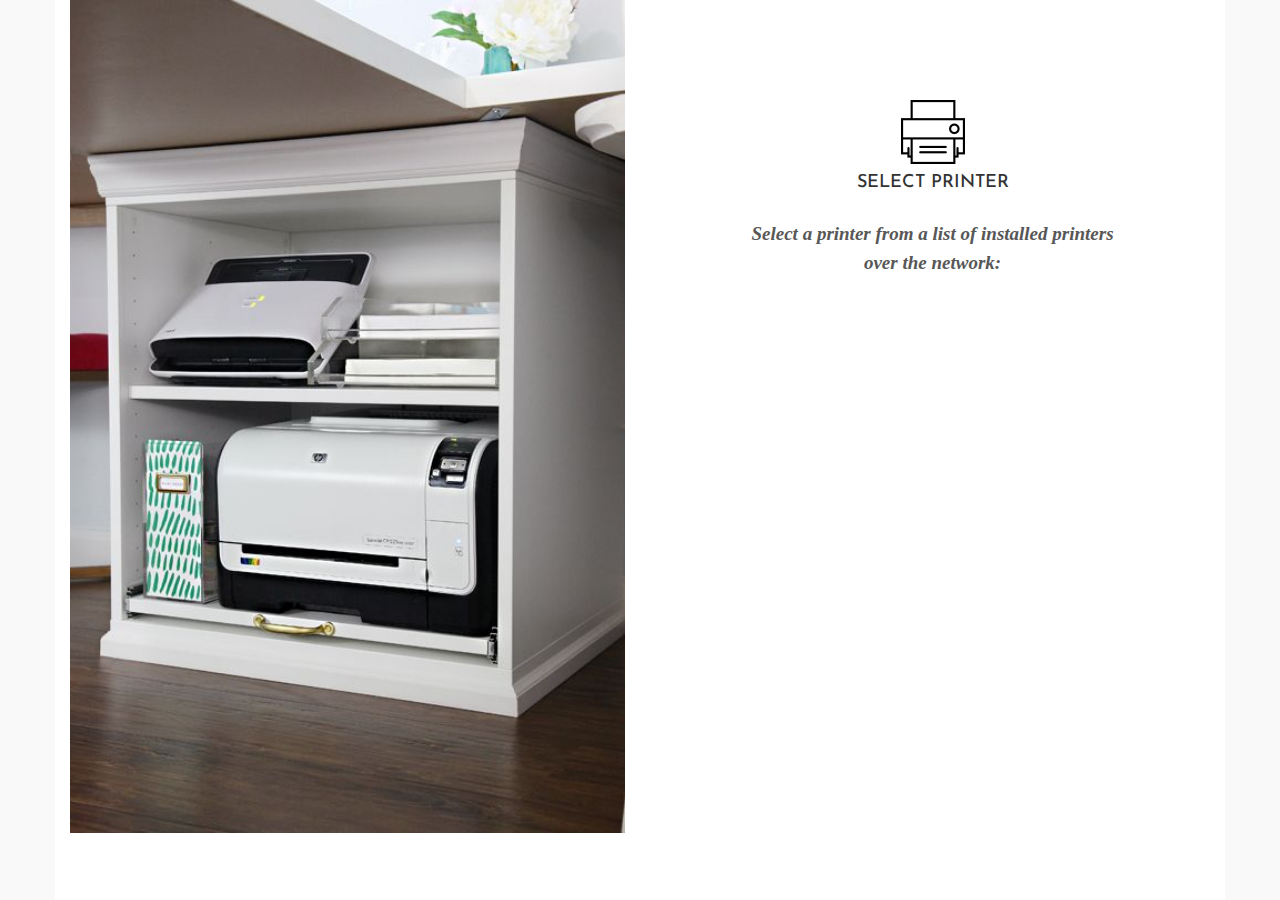
<file: JsFrameworkFiles/JsFramework/index.html>
<!DOCTYPE html>
<html lang="en">
   <head>
      <meta charset="utf-8">
      <meta http-equiv="X-UA-Compatible" content="IE=edge">
      <meta name="viewport" content="width=device-width, initial-scale=1">
      <title>Label Printing</title>
      <link rel="icon" type="image/icon" href="assets/images/tabicon.ico">
      <link rel="stylesheet" type="text/css" href="">
      <link href="assets/css/bootstrap.min.css" rel="stylesheet">
      <link href="assets/css/bootstrap-theme.min.css" rel="stylesheet">
      <link href="assets/css/font-awesome.min.css" rel="stylesheet">
      <link href="https://fonts.googleapis.com/css?family=Open+Sans:400,400i,600,700,700i" rel="stylesheet">
      <link href="https://fonts.googleapis.com/css?family=Crimson+Text:400,700,700i|Josefin+Sans:700" rel="stylesheet">
      <link href="assets/css/main.css" rel="stylesheet">
      <link rel="icon" href="assets/images/printicon.png">
      <link rel="stylesheet" href="https://cdnjs.cloudflare.com/ajax/libs/animate.css/3.5.2/animate.min.css">
   </head>
   <body>
      <div id="printerList_tab">
         <!-- Printers list starts here -->
         <div class="container main">
            <div class="row home">
               <div id = "printerList_tab_left" class="col-md-6 left">
                  <img class="img-responsive img-printer" src="assets/images/printer_left1.jpg">
               </div>
               <div id = "printerList_tab_right" class="col-md-6 text-center right">
                  <div class="logo">
                     <img src="assets/images/printicon.png">
                     <h4>Select printer</h4>
                  </div>
                  <p class="home-description">
                     Select a printer from a list of installed printers over the network:
                  </p>
                  <div id="printersContainer" class="btn-group-vertical custom_btn animated slideinright">
                     <!-- printers are added in here -->
                  </div>
               </div>
            </div>
         </div>
      </div>
      <!-- Printers list tab ends here -->
	  
      <!-- Printer labels list starts here -->
      <div id="printerLabelsList_tab" class="pages">
         <div class="container main">
            <div class="row home">
               <div id = "printerLabelsList_tab_left" class="col-md-6 left">
              
                  <img class="img-responsive img-printer" src="assets/images/printer_left1.jpg">
               </div>
               <div id = "printerLabelsList_tab_right" class="col-md-6 text-center right">
			       <a href="#printerList_tab" class="btn btn-printer back"> <i class="fa fa-angle-left" aria-hidden="true"></i> Back to Printers</a>
                  <div class="logo">
                     <img src="assets/images/printicon.png">
                     <h4>Select label</h4>
                  </div>
                  <p class="home-description">
                     Select a label from the label list available for the selected printer:
                  </p>
                  <div id="printerLabelsContainer" class="btn-group-vertical custom_btn animated slideinright">
                     <!-- printer labels are added in here -->
                  </div>
               </div>
            </div>
         </div>
      </div>

      <!-- Printers labels list tab ends here -->
	  
      <!-- Print label tab -->
      <div id="printLabel_tab" class="pages">
         <div class="container main">
            <div class="row">
               <div class="col-md-6 left" id="printLabel_tab_left">
                  <img class="img-responsive img-printer" src="assets/images/printer_left2.jpg">
               </div>
               <div class="col-md-6 right" id="printLabel_tab_right">
                  <a href="#printerLabelsList_tab" class="btn btn-printer back"> <i class="fa fa-angle-left" aria-hidden="true"></i> Back to Labels</a>
                  <div id="watermark">
                     <h2 class="page-title" text-center>Print</h2>
                     <div class="marker">c</div>
                  </div>
                  <p class='subtitle'>Print a label on the specified printer.
                  </p>
                  <div class="form-group">
                     Select an image to print it on the label
                     <input id="imageToPrint" type="file" accept="image/x-png,image/gif,image/jpeg" />
                  </div>
				    <div class="form-group">
                     <textarea id="textToPrint" class="form-control" rows="5" placeholder="Type text to be printed"></textarea>
                  </div>
                  <div class="form-group">
                     <textarea id="materialInfo" class="form-control" rows="2" placeholder="Type material info"></textarea>
                  </div>

                  <button type="submit" onClick="labelprinting.printingpage.onPrintClick()" class="btn btn-printer submit">Print</button>
               </div>
            </div>
         </div>
         <footer class="text-center">
            <div class="container bottom">
               <div class="row">
                  <div class="col-sm-12">
                     <p></p>
                  </div>
               </div>
            </div>
         </footer>
      </div>
      <!-- Contact ends here -->
      <script src="assets/js/jquery-3.1.0.min.js"></script>
      <script src="assets/js/bootstrap.min.js"></script>
      <script src="printsdk/labelprinting-framework.js"></script>
      <script src="assets/js/printing-page-script.js"></script> 
   </body>
</html>
</file>
<file: JsFrameworkFiles/JsFramework/assets/css/main.css>
body{
	background-color: #f9f9f9;
	font-family: "Crimson Text";
}

.main{
	background: #fff;
}

.home-description{
	font-style: italic;
	font-weight: 600;
	font-family: "Crimson";
	font-size: 19px;
    padding-top: 15px;
    padding-bottom: 25px;
    line-height: 29px;

}

.social a i{
	height: 40px;
	width: 40px;
	border: 1px solid #111;
	line-height: 40px;
	margin: 0 10px;
	color: #111;
	font-size: 20px;
	padding-bottom: 20px;
	}

.social a:hover i{
	color: #fff;
	border-color: #bb9e7d;
	background-color: #bb9e7d;
	}


@media (min-width: 778px)
{
		.main{
			height: 100vh;
			overflow: hidden;
		}

		.img-printer{
			/*margin: 0 -15px;*/
		}

		.btn-group-vertical{
    		padding: 20px 87.5px;
    	}

    	.info{
			font-family: "Crimson";
			line-height: 28px;
		    font-size: 16px;
		    padding-top: 15px;
		    padding-right: 50px;
		}
		
		.home-description{
			padding-right: 90px;
			padding-left: 90px;
			
		}
}
.img-printer{
	width: 100%;
}
.btn-printer{
	background-color: #fff;
	color: #111;
	font-style: italic;
	border: 1px solid #111;
	border-radius: 0px !important;
	transition: all 0.4s ease-in-out;
	margin-bottom: 20px;
	font-family: "Crimson";
	font-size: 13px;
	}

.btn-printer:hover{
	color: #fff;
	background-color: #bb9e7d;
	border-color: #bb9e7d;}

p{
	color: #585757;
	font-size: 16px;
	
}

.page-title{
	text-transform: uppercase;
	font-family: 'Josefin Sans';
}

/*Home Style*/
.logo{
	padding-top: 100px;
	text-transform: uppercase;
	font-size: 12px;
}

.logo h4{
	font-family: 'Josefin Sans';
}


footer{
	padding: 22px 0 10px 0;
	font-style: italic;
	}


.back{
    width: 170px;    
    font-family: "Crimson";
    font-size: 17px;
    font-style: italic;
    vertical-align: middle;
    text-align: center;
    display: block;
    clear: both;
    margin-top: 70px;	 
}

.back i{
	margin-left: -40px;
    margin-right: 17px;
    font-size: 20px;
}


.form-control{
	margin-top: 30px;
	width: 75%;

}

.btn{
	padding: 10px 60px;
	height: 45px;
	font-size: 16px;
}

.btn-group-vertical{
    font-family: "Josefin Sans";    
}

.about{
	font-family: "Josefin Sans";
	/*margin-top: 35px;*/
	/*margin-bottom: 25px;*/
	font-size: 32px;
	
}
.form-control{
	font-style: italic;
	border-radius: 0;
	font-family: "Crimson";
	font-size: 16px;
}

.page-title{
	
	font-size: 32px;
	font-family: "Josefin Sans";
}

.fa-heartbeat{
	    color: #bb9e7d;
}

::selection {
	color: #fff;
   	background-color: #bb9e7d;
}

.bottom{
	padding-right: 20px;
}

.page-title{
	position: relative;
	display: inline-block;
}

.page-title:after,.page-title:before{
	content: '';
	position: absolute;
	height: 1px;
	background-color: black;
	left: 0;
	margin: 2px;
}

.social{
	padding-bottom: 15px;
}

.submit{

	font-family: "Crimson"
	font-size: 16px;
}

.subtitle{
	font-style: italic;
	font-weight: 600;
	font-size: 20px;
	color: #3b3b3b;
	line-height: 28px;
	font-family: "Crimson";
	margin-top: 15px;
	margin-bottom: 20px;
	padding-right: 40px;

	}
.page-title:after{
	width: 75%;
	top: -9px;

}

.page-title:before{
	width: 40%;
	bottom: -7px;
}

#watermark .marker{
	position: absolute;
	font-size: 60px;
	opacity: 0.1;
	font-family: "Josefin Sans";
	text-transform: uppercase;
	left: 0;
	top: -5px;
}

#watermark{
	position: relative;
}

.item{
	
	background-color: #313131;
	color: #f9f9f9;
}

#owl-demo .item img{
    display: block;
    width: 100%;
    height: auto;
    /*margin-left: 0px;*/
}

.owl-theme .owl-controls {
    margin-top: 10px;
    margin-right: 10px;
    text-align: center;
    width: 100%;
    position: absolute;
    top: calc(44% - 40px);
		}

.owl-next{
	right: 0;
	padding-right: 1px;

}

.owl-prev{
	left: 0;
	padding-left: 1px;
}



.owl-theme .owl-controls .owl-nav [class*=owl-]{
	position: absolute;
	border-radius: 0px;
	font-size: 21px;
	padding: 15px 20px;
	margin: 0px;
	background-color: #fff; 

}

.owl-theme .owl-controls .owl-nav [class*=owl-] i{
	color: #333;
	
}

.owl-theme .owl-controls .owl-nav [class*=owl-]:hover{
	background-color: #bb9e7d;
	border-color: #bb9e7d;
}
.owl-theme .owl-controls .owl-nav [class*=owl-]:hover i{
	color: #fff;
}
@media (max-width: 1024px) and (orientation: landscape){
	.main{
		height: auto;
	}
}
.custom_btn{
  -vendor-animation-duration: 3s;
  -vendor-animation-delay: 2s;
  -vendor-animation-iteration-count: infinite;
}
.show{
	display: block;
}
</file>
